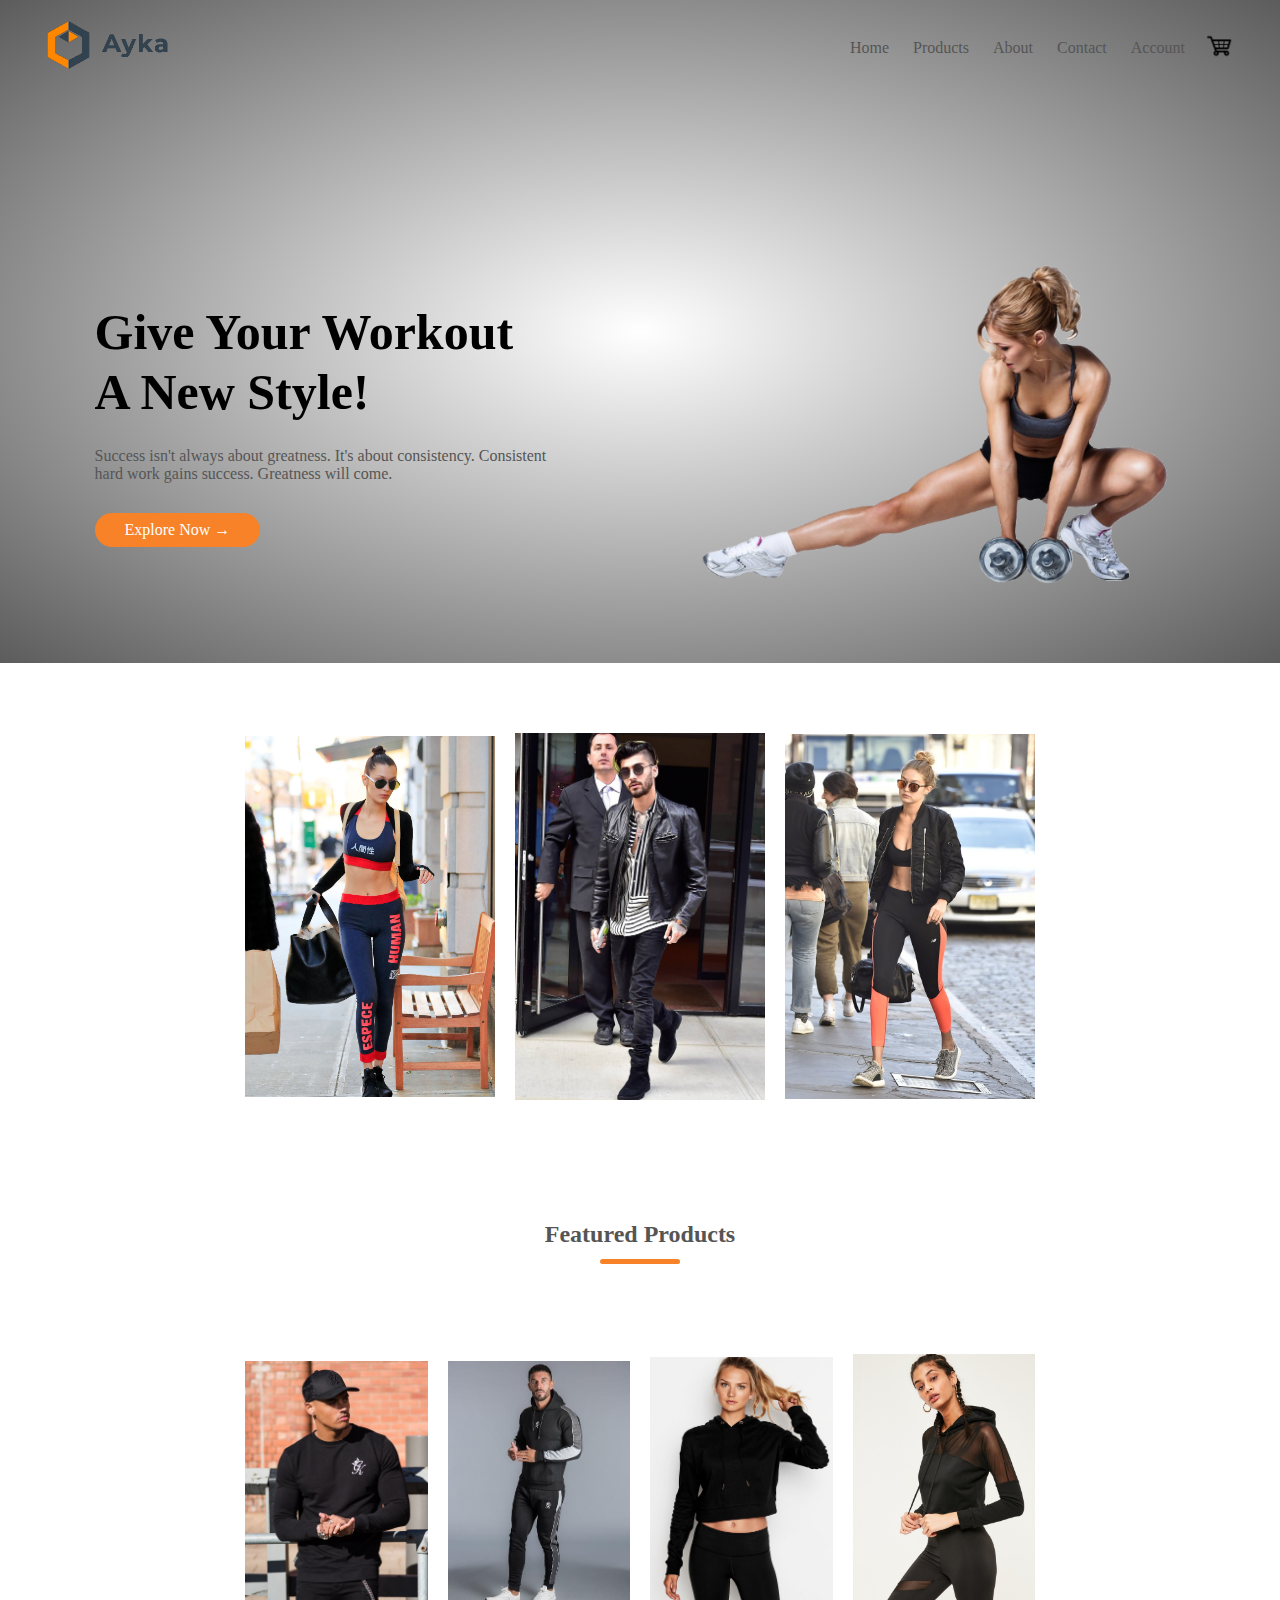
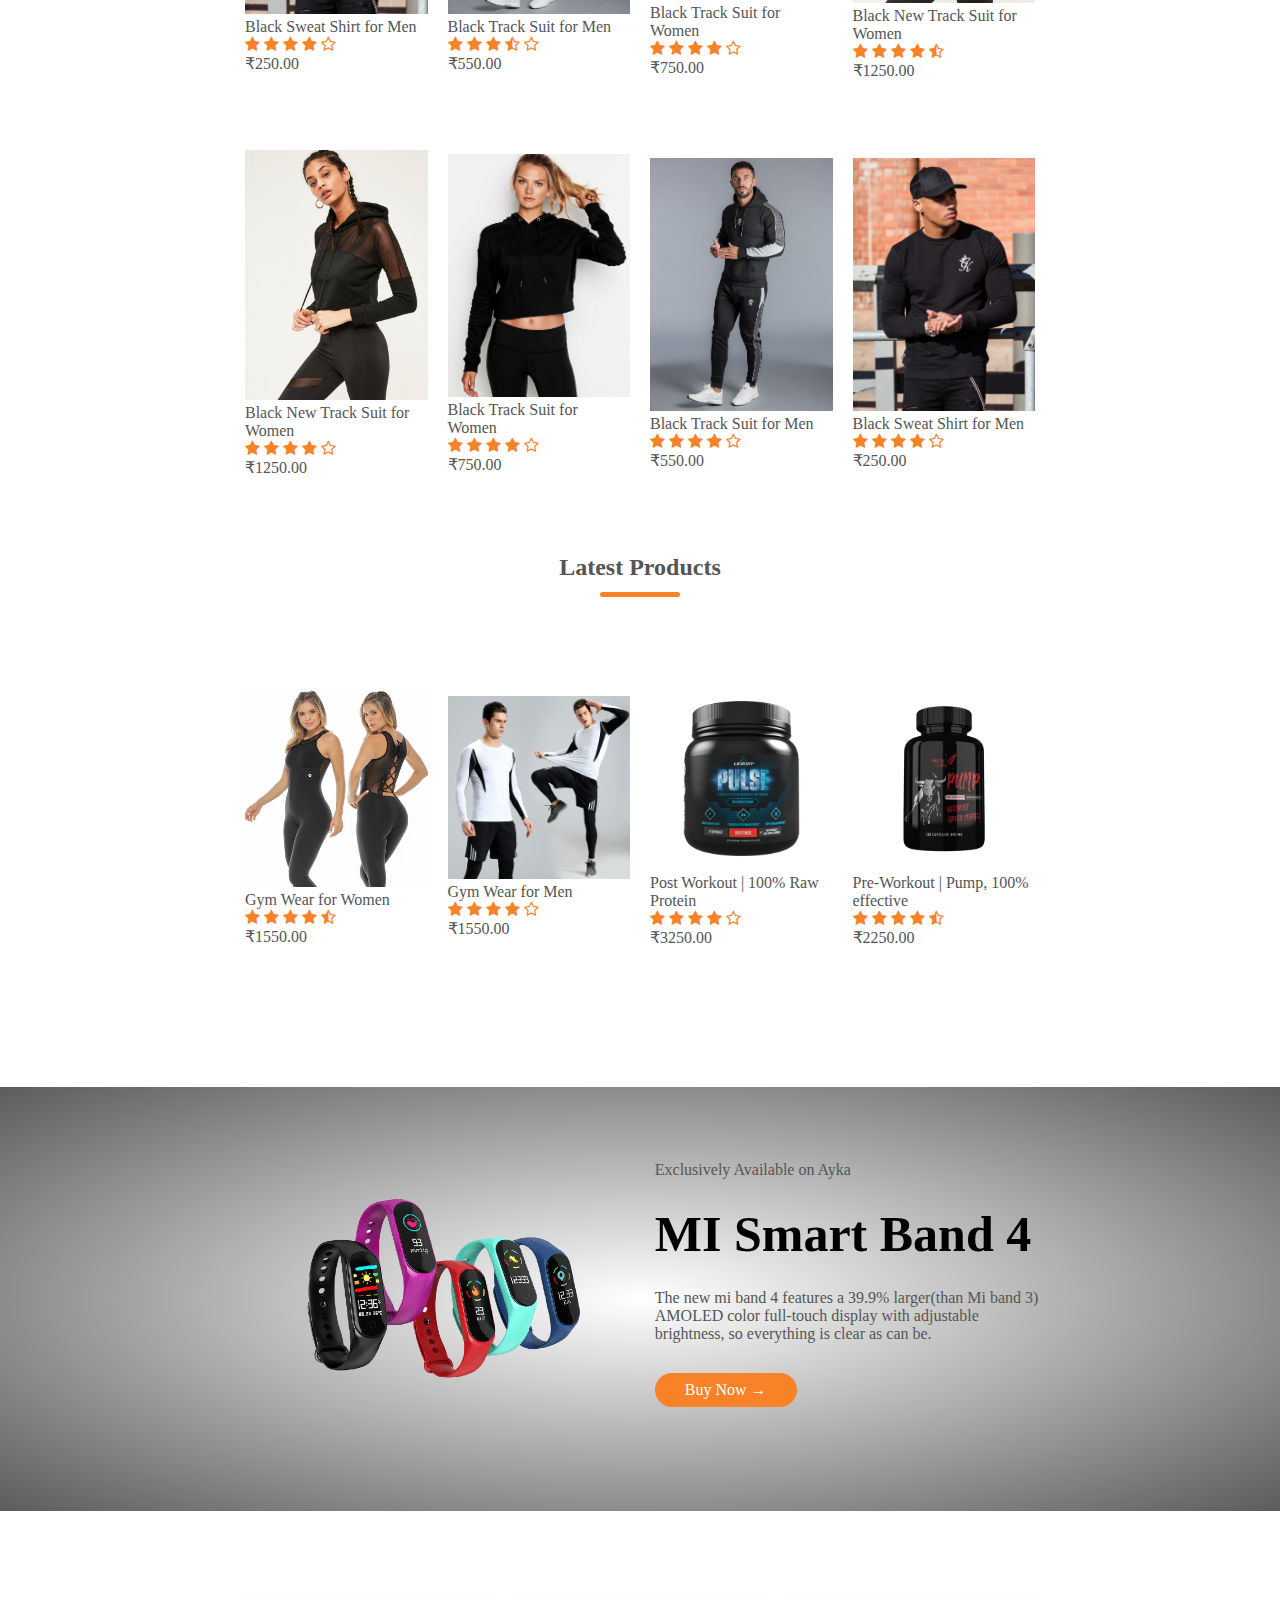
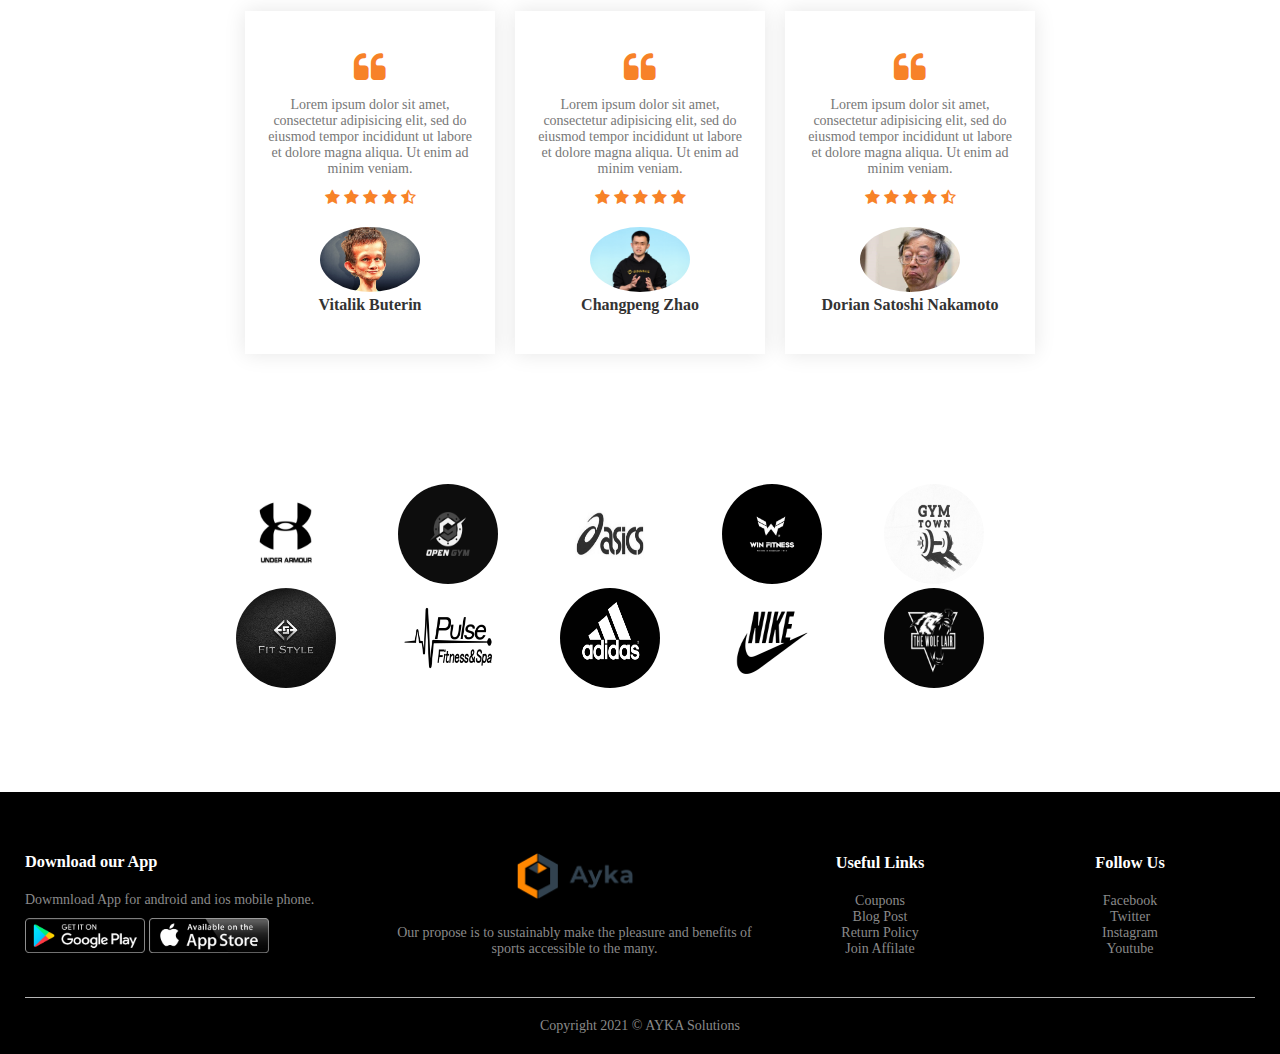
<file: index.html>
<!DOCTYPE html>
<html>
<head>
	<meta charset="utf-8">
	<meta name="viewport" content="width-device-width, initial-scale=1.0">
	<title>Fitness Freak Store</title>
	<link rel="stylesheet" type="text/css" href="style.css">
	<!-- <link rel="stylesheet" href="https://cdn.jsdelivr.net/npm/@fortawesome/fontawesome-free@5.15.3/css/fontawesome.min.css"> -->
	<link rel="stylesheet" href="https://stackpath.bootstrapcdn.com/font-awesome/4.7.0/css/font-awesome.min.css">

</head>
<body>
	<div class="header">
	<div class="container">
		<div class="navbar">
			<div class="logo">
				<a href="index.html"><img src="images/logo.png" width="125px"></a>
			</div>
			<nav>
				<ul id="menuitems">
					<li><a href="index.html">Home</a></li>
					<li><a href="product.html">Products</a></li>
					<li><a href="">About</a></li>
					<li><a href="">Contact</a></li>
					<li><a href="account.html">Account</a></li>
				</ul>
			</nav>
			<a href="cart.html"><img src="images/cart.png" width="30px" height="30px"></a>
			<img src="images/menu.png" class="menu-icon" onclick="menutoggle()">
		</div>
		<div class="row">
			<div class="col-2">
				<h1>Give Your Workout<br> A New Style!</h1>
				<p>Success isn't always about greatness. It's about consistency. Consistent <br> hard work gains success. Greatness will come.</p>
				<a href="" class="btn">Explore Now &#8594;</a>
			</div>
			<div class="col-2">
				<img src="images/image9.png">
			</div>
		</div>
	</div>
	</div>
	
<!-- featured catagories -->
	<div class="catagories">
		<div class="small-container">
			<div class="row">
				<div class="col-3"><img src="images/image12.jpg"></div>
				<div class="col-3"><img src="images/image14.jpg"></div>
				<div class="col-3"><img src="images/image13.jpg"></div>
			</div>
		</div>
	</div>
<!-- featured products -->
	<div class="small-container">
		<h2 class="title">Featured Products</h2>
		<div class="row">
			<div class="col-4">
			<img src="images/product1.jpg">
			<h4>Black Sweat Shirt for Men</h4>
			<div class="rating">
				<i class="fa fa-star"></i>
				<i class="fa fa-star"></i>
				<i class="fa fa-star"></i>
				<i class="fa fa-star"></i>
				<i class="fa fa-star-o"></i>
			</div>
			<p>&#8377;250.00</p>
			</div>
			<div class="col-4">
				<img src="images/product2.jpg">
				<h4>Black Track Suit for Men</h4>
				<div class="rating">
					<i class="fa fa-star"></i>
					<i class="fa fa-star"></i>
					<i class="fa fa-star"></i>
					<i class="fa fa-star-half-o"></i>
					<i class="fa fa-star-o"></i>
				</div>
				<p>&#8377;550.00</p>
			</div>
			<div class="col-4">
				<img src="images/product3.jpg">
				<h4>Black Track Suit for Women</h4>
				<div class="rating">
					<i class="fa fa-star"></i>
					<i class="fa fa-star"></i>
					<i class="fa fa-star"></i>
					<i class="fa fa-star"></i>
					<i class="fa fa-star-o"></i>
				</div>
				<p>&#8377;750.00</p>
			</div>
			<div class="col-4">
				<img src="images/product4.jpg">
				<h4>Black New Track Suit for Women</h4>
				<div class="rating">
					<i class="fa fa-star"></i>
					<i class="fa fa-star"></i>
					<i class="fa fa-star"></i>
					<i class="fa fa-star"></i>
					<i class="fa fa-star-half-o"></i>
				</div>
				<p>&#8377;1250.00</p>
			</div>
			<div class="col-4">
				<img src="images/product4.jpg">
				<h4>Black New Track Suit for Women</h4>
				<div class="rating">
					<i class="fa fa-star"></i>
					<i class="fa fa-star"></i>
					<i class="fa fa-star"></i>
					<i class="fa fa-star"></i>
					<i class="fa fa-star-o"></i>
				</div>
				<p>&#8377;1250.00</p>
			</div>
			<div class="col-4">
				<img src="images/product3.jpg">
				<h4>Black Track Suit for Women</h4>
				<div class="rating">
					<i class="fa fa-star"></i>
					<i class="fa fa-star"></i>
					<i class="fa fa-star"></i>
					<i class="fa fa-star"></i>
					<i class="fa fa-star-o"></i>
				</div>
				<p>&#8377;750.00</p>
			</div>
			<div class="col-4">
				<img src="images/product2.jpg">
				<h4>Black Track Suit for Men</h4>
				<div class="rating">
					<i class="fa fa-star"></i>
					<i class="fa fa-star"></i>
					<i class="fa fa-star"></i>
					<i class="fa fa-star"></i>
					<i class="fa fa-star-o"></i>
				</div>
				<p>&#8377;550.00</p>
			</div>
			<div class="col-4">
				<img src="images/product1.jpg">
				<h4>Black Sweat Shirt for Men</h4>
				<div class="rating">
					<i class="fa fa-star"></i>
					<i class="fa fa-star"></i>
					<i class="fa fa-star"></i>
					<i class="fa fa-star"></i>
					<i class="fa fa-star-o"></i>
				</div>
				<p>&#8377;250.00</p>
			</div>
		</div>

<!----------- Latest Products ---------->
		<h2 class="title">Latest Products</h2>
		<div class="row">
			<div class="col-4">
			<img src="images/product5.jpg">
			<h4>Gym Wear for Women</h4>
			<div class="rating">
				<i class="fa fa-star"></i>
				<i class="fa fa-star"></i>
				<i class="fa fa-star"></i>
				<i class="fa fa-star"></i>
				<i class="fa fa-star-half-o"></i>
			</div>
			<p>&#8377;1550.00</p>
			</div>
			<div class="col-4">
			<img src="images/product7.jpg">
			<h4>Gym Wear for Men</h4>
			<div class="rating">
				<i class="fa fa-star"></i>
				<i class="fa fa-star"></i>
				<i class="fa fa-star"></i>
				<i class="fa fa-star"></i>
				<i class="fa fa-star-o"></i>
			</div>
			<p>&#8377;1550.00</p>
			</div>
			<div class="col-4">
			<img src="images/product8.png">
			<h4>Post Workout | 100% Raw Protein</h4>
			<div class="rating">
				<i class="fa fa-star"></i>
				<i class="fa fa-star"></i>
				<i class="fa fa-star"></i>
				<i class="fa fa-star"></i>
				<i class="fa fa-star-o"></i>
			</div>
			<p>&#8377;3250.00</p>
			</div>
			<div class="col-4">
			<img src="images/product9.png">
			<h4>Pre-Workout | Pump, 100% effective</h4>
			<div class="rating">
				<i class="fa fa-star"></i>
				<i class="fa fa-star"></i>
				<i class="fa fa-star"></i>
				<i class="fa fa-star"></i>
				<i class="fa fa-star-half-o"></i>
			</div>
			<p>&#8377;2250.00</p>
			</div>
		</div>
	</div>
<!--------- offer ------->
	<div class="offer">
		<div class="small-container">
			<div class="row">
				<div class="col-2">
					<img src="images/Excproduct2.png" class="offer-img">
				</div>
				<div class="col-2">
					<p>Exclusively Available on Ayka</p>
					<h1>MI Smart Band 4</h1>
					<h4>The new mi band 4 features a 39.9% larger(than Mi band 3) <br> AMOLED color full-touch display with adjustable <br> brightness, so everything is clear as can be.</h4>
					<a href="" class="btn">Buy Now &#8594;</a>
				</div>
			</div>
		</div>
	</div>
<!------- Testimonials ------>
	<div class="testimonial">
		<div class="small-container">
			<div class="row">
				<div class="col-3">
					<i class="fa fa-quote-left"></i>
					<p>Lorem ipsum dolor sit amet, consectetur adipisicing elit, sed do eiusmod tempor incididunt ut labore et dolore magna aliqua. Ut enim ad minim veniam.</p>
					<div class="rating">
						<i class="fa fa-star"></i>
						<i class="fa fa-star"></i>
						<i class="fa fa-star"></i>
						<i class="fa fa-star"></i>
						<i class="fa fa-star-half-o"></i>
					</div>
					<img src="images/user1.png">
					<h3>Vitalik Buterin</h3>
				</div>
				<div class="col-3">
					<i class="fa fa-quote-left"></i>
					<p>Lorem ipsum dolor sit amet, consectetur adipisicing elit, sed do eiusmod tempor incididunt ut labore et dolore magna aliqua. Ut enim ad minim veniam.</p>
					<div class="rating">
						<i class="fa fa-star"></i>
						<i class="fa fa-star"></i>
						<i class="fa fa-star"></i>
						<i class="fa fa-star"></i>
						<i class="fa fa-star"></i>
					</div>
					<img src="images/user2.jpg">
					<h3>Changpeng Zhao</h3>
				</div>
				<div class="col-3">
					<i class="fa fa-quote-left"></i>
					<p>Lorem ipsum dolor sit amet, consectetur adipisicing elit, sed do eiusmod tempor incididunt ut labore et dolore magna aliqua. Ut enim ad minim veniam.</p>
					<div class="rating">
						<i class="fa fa-star"></i>
						<i class="fa fa-star"></i>
						<i class="fa fa-star"></i>
						<i class="fa fa-star"></i>
						<i class="fa fa-star-half-o"></i>
					</div>
					<img src="images/user4.jpeg">
					<h3>Dorian Satoshi Nakamoto</h3>
				</div>
			</div>	
		</div>
	</div>
<!-- ------brands---- -->
	<div class="brands">
		<div class="small-container">
			<div class="row">
				<div class="col-5"><img src="images/brand1.jpg"></div>
				<div class="col-5"><img src="images/brand2.jpg"></div>
				<div class="col-5"><img src="images/brand3.jpg"></div>
				<div class="col-5"><img src="images/brand4.jpg"></div>
				<div class="col-5"><img src="images/brand5.jpg"></div>
				<div class="col-5"><img src="images/brand6.png"></div>
				<div class="col-5"><img src="images/brand7.png"></div>
				<div class="col-5"><img src="images/brand8.png"></div>
				<div class="col-5"><img src="images/brand9.png"></div>
				<div class="col-5"><img src="images/brand10.jpg"></div>
			</div>
		</div>
	</div>
<!-- ------footer----- -->
	<div class="footer">
		<div class="container">
			<div class="row">
				<div class="footer-col-1">
					<h3>Download our App</h3>
					<p>Dowmnload App for android and ios mobile phone.</p>
					<div class="app-logo">
						<img src="images/app1.png">
						<img src="images/app2.png">
					</div>
				</div>
				<div class="footer-col-2">
					<img src="images/logo.png">
					<p>Our propose is to sustainably make the pleasure and benefits of sports accessible to the many.</p>
				</div>
				<div class="footer-col-3">
					<h3>Useful Links</h3>
					<ul>
						<li>Coupons</li>
						<li>Blog Post</li>
						<li>Return Policy</li>
						<li>Join Affilate</li>
					</ul>
				</div>
				<div class="footer-col-4">
					<h3>Follow Us</h3>
					<ul>
						<li>Facebook</li>
						<li>Twitter</li>
						<li>Instagram</li>
						<li>Youtube</li>
					</ul>
				</div>
			</div>
			<hr>
			<p class="copyright">Copyright 2021 &copy; AYKA Solutions</p>
		</div>
	</div>

<!-- js for toggle menu -->
	<script type="text/javascript">
		var menuitems = document.getElementById("menuitems");
		menuitems.style.maxHeight = "0px";
		function menutoggle(){
			if(menuitems.style.maxHeight == "0px";){menuitems.style.maxHeight = "200px";}
			else{menuitems.style.maxHeight = "0px";}
		}
	</script>
</body>
</html>
</file>
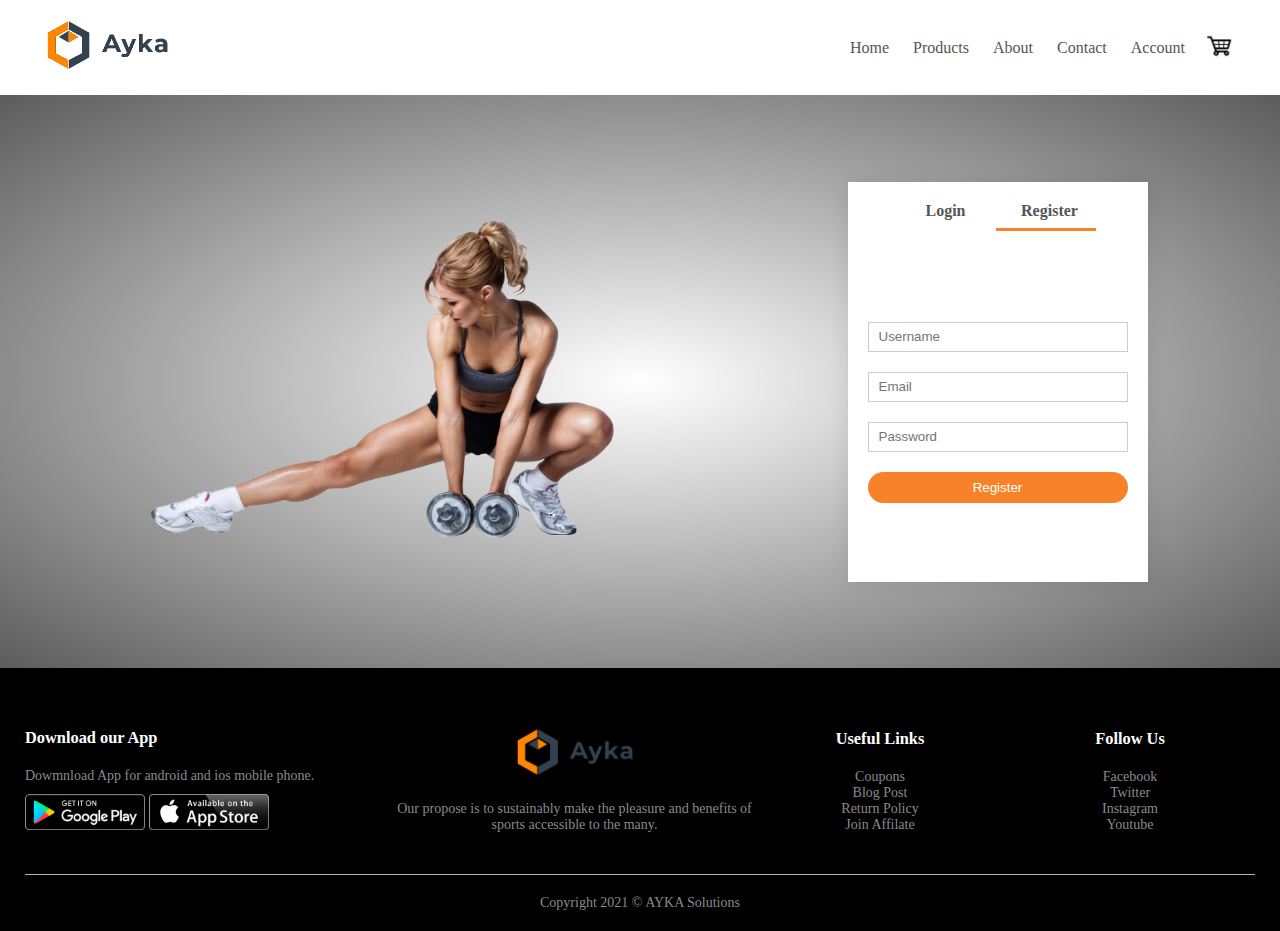
<file: account.html>
<!DOCTYPE html>
<html>
<head>
	<meta charset="utf-8">
	<meta name="viewport" content="width-device-width, initial-scale=1.0">
	<title>Accounts - Fitness Freak Store</title>
	<link rel="stylesheet" type="text/css" href="style.css">
	<!-- <link rel="stylesheet" href="https://cdn.jsdelivr.net/npm/@fortawesome/fontawesome-free@5.15.3/css/fontawesome.min.css"> -->
	<link rel="stylesheet" href="https://stackpath.bootstrapcdn.com/font-awesome/4.7.0/css/font-awesome.min.css">

</head>
<body>
<!-- ------- Navbar ------- -->

	<div class="container">
		<div class="navbar">
			<div class="logo">
				<a href="index.html"><img src="images/logo.png" width="125px"></a>
			</div>
			<nav>
				<ul id="menuitems">
					<li><a href="index.html">Home</a></li>
					<li><a href="product.html">Products</a></li>
					<li><a href="">About</a></li>
					<li><a href="">Contact</a></li>
					<li><a href="account.html">Account</a></li>
				</ul>
			</nav>
			<a href="cart.html"><img src="images/cart.png" width="30px" height="30px"></a>
			<img src="images/menu.png" class="menu-icon" onclick="menutoggle()">
		</div>
	</div>
<!-- --------Account page ---------	 -->
	<div class="account-page">
		<div class="container">
			<div class="row">
				<div class="col-2">
					<img src="images/image9.png" >
				</div>
				<div class="col-2">
					<div class="form-container">
						<div class="form-btn">
							<span onclick="login()">Login</span>
							<span onclick="register()">Register</span>
							<hr id="indicator">
						</div>
						<form id="loginform">
							<input type="text" placeholder="Username">
							<input type="password" placeholder="Password">
							<button type="submit" class="btn">Login</button>
							<a href="">Forget password</a>
						</form>
						<form id="regform">
							<input type="text" placeholder="Username">
							<input type="email" placeholder="Email">
							<input type="password" placeholder="Password">
							<button type="submit" class="btn">Register</button>
						</form>
					</div>
				</div>
			</div>
		</div>
		
	</div>

<!-- ------footer----- -->
	<div class="footer">
		<div class="container">
			<div class="row">
				<div class="footer-col-1">
					<h3>Download our App</h3>
					<p>Dowmnload App for android and ios mobile phone.</p>
					<div class="app-logo">
						<img src="images/app1.png">
						<img src="images/app2.png">
					</div>
				</div>
				<div class="footer-col-2">
					<img src="images/logo.png">
					<p>Our propose is to sustainably make the pleasure and benefits of sports accessible to the many.</p>
				</div>
				<div class="footer-col-3">
					<h3>Useful Links</h3>
					<ul>
						<li>Coupons</li>
						<li>Blog Post</li>
						<li>Return Policy</li>
						<li>Join Affilate</li>
					</ul>
				</div>
				<div class="footer-col-4">
					<h3>Follow Us</h3>
					<ul>
						<li>Facebook</li>
						<li>Twitter</li>
						<li>Instagram</li>
						<li>Youtube</li>
					</ul>
				</div>
			</div>
			<hr>
			<p class="copyright">Copyright 2021 &copy; AYKA Solutions</p>
		</div>
	</div>

<!-- js for toggle menu -->
	<script type="text/javascript">
		var menuitems = document.getElementById("menuitems");
		menuitems.style.maxHeight = "0px";
		function menutoggle(){
			if(menuitems.style.maxHeight == "0px";)
				{menuitems.style.maxHeight = "200px";}
			else{menuitems.style.maxHeight == "0px";}
		}
	</script>

<!-- --- js for toggle form--- -->
	<script type="text/javascript">
		var loginform = document.getElementById("loginform")
		var regform = document.getElementById("regform")
		var indicator = document.getElementById("indicator")
			function register(){
				regform.style.transform = "translateX(0px)";
				loginform.style.transform = "translateX(0px)";
				indicator.style.transform = "translateX(100px)";
			}
			function login(){
				regform.style.transform = "translateX(300px)";
				loginform.style.transform = "translateX(300px)";
				indicator.style.transform = "translateX(0px)";
			}
	</script>

</body>
</html>
</file>
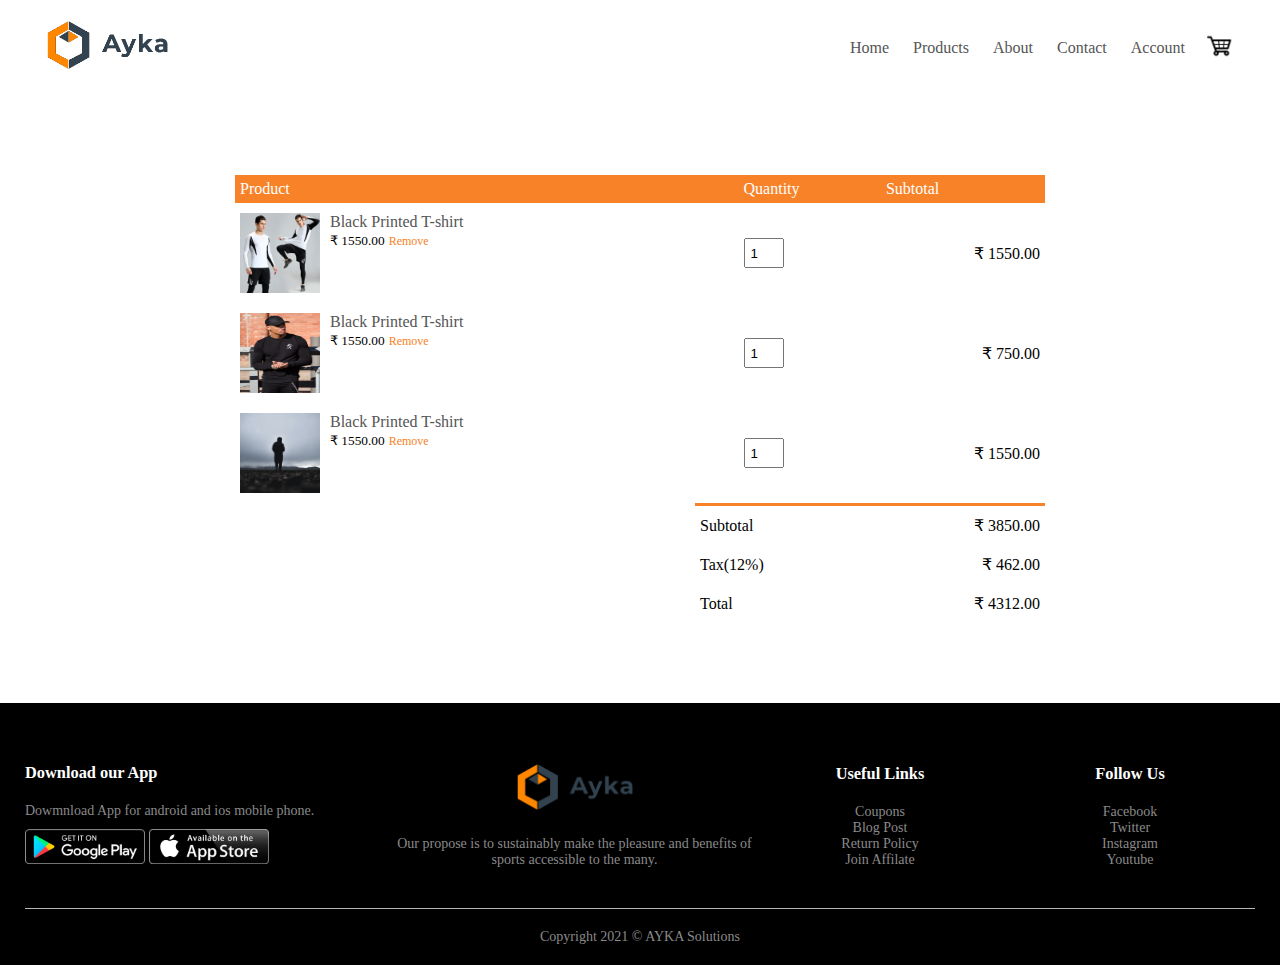
<file: cart.html>
<!DOCTYPE html>
<html>
<head>
	<meta charset="utf-8">
	<meta name="viewport" content="width-device-width, initial-scale=1.0">
	<title>Product - Fitness Freak Store</title>
	<link rel="stylesheet" type="text/css" href="style.css">
	<!-- <link rel="stylesheet" href="https://cdn.jsdelivr.net/npm/@fortawesome/fontawesome-free@5.15.3/css/fontawesome.min.css"> -->
	<link rel="stylesheet" href="https://stackpath.bootstrapcdn.com/font-awesome/4.7.0/css/font-awesome.min.css">

</head>
<body>
<!-- ------- Navbar ------- -->
	<div class="container">
		<div class="navbar">
			<div class="logo">
				<a href="index.html"><img src="images/logo.png" width="125px"></a>
			</div>
			<nav>
				<ul id="menuitems">
					<li><a href="index.html">Home</a></li>
					<li><a href="product.html">Products</a></li>
					<li><a href="">About</a></li>
					<li><a href="">Contact</a></li>
					<li><a href="account.html">Account</a></li>
				</ul>
			</nav>
			<a href="cart.html"><img src="images/cart.png" width="30px" height="30px"></a>
			<img src="images/menu.png" class="menu-icon" onclick="menutoggle()">
		</div>
	</div>
	
<!-- -------cart items details------ -->
	<div class="small-container cart-page">
		<table>
			<tr>
				<th>Product</th>
				<th>Quantity</th>
				<th>Subtotal</th>
			</tr>
			<tr>
				<td>
					<div class="cart-info">
						<img src="images/product7.jpg">
						<div>
							<p>Black Printed T-shirt</p>
							<small>&#8377; 1550.00</small>
							<a href="">Remove</a>
						</div>
					</div>
				</td>
				<td><input type="number" value="1"></td>
				<td>&#8377; 1550.00</td>
			</tr>
			<tr>
				<td>
					<div class="cart-info">
						<img src="images/product1.jpg">
						<div>
							<p>Black Printed T-shirt</p>
							<small>&#8377; 1550.00</small>
							<a href="">Remove</a>
						</div>
					</div>
				</td>
				<td><input type="number" value="1"></td>
				<td>&#8377; 750.00</td>
			</tr>
			<tr>
				<td>
					<div class="cart-info">
						<img src="images/product11.jpg">
						<div>
							<p>Black Printed T-shirt</p>
							<small>&#8377; 1550.00</small>
							<a href="">Remove</a>
						</div>
					</div>
				</td>
				<td><input type="number" value="1"></td>
				<td>&#8377; 1550.00</td>
			</tr>
		</table>

		<div class="total-price">
			<table>
				<tr>
					<td>Subtotal</td>
					<td>&#8377; 3850.00</td>
				</tr>
				<tr>
					<td>Tax(12%)</td>
					<td>&#8377; 462.00</td>
				</tr>
				<tr>
					<td>Total</td>
					<td>&#8377; 4312.00</td>
				</tr>
			</table>
		</div>
	</div>


<!-- ------footer----- -->
	<div class="footer">
		<div class="container">
			<div class="row">
				<div class="footer-col-1">
					<h3>Download our App</h3>
					<p>Dowmnload App for android and ios mobile phone.</p>
					<div class="app-logo">
						<img src="images/app1.png">
						<img src="images/app2.png">
					</div>
				</div>
				<div class="footer-col-2">
					<img src="images/logo.png">
					<p>Our propose is to sustainably make the pleasure and benefits of sports accessible to the many.</p>
				</div>
				<div class="footer-col-3">
					<h3>Useful Links</h3>
					<ul>
						<li>Coupons</li>
						<li>Blog Post</li>
						<li>Return Policy</li>
						<li>Join Affilate</li>
					</ul>
				</div>
				<div class="footer-col-4">
					<h3>Follow Us</h3>
					<ul>
						<li>Facebook</li>
						<li>Twitter</li>
						<li>Instagram</li>
						<li>Youtube</li>
					</ul>
				</div>
			</div>
			<hr>
			<p class="copyright">Copyright 2021 &copy; AYKA Solutions</p>
		</div>
	</div>

<!-- js for toggle menu -->
	<script type="text/javascript">
		var menuitems = document.getElementById("menuitems");
		menuitems.style.maxHeight = "0px";
		function menutoggle(){
			if(menuitems.style.maxHeight == "0px";)
				{menuitems.style.maxHeight = "200px";}
			else{menuitems.style.maxHeight == "0px";}
		}
	</script>

</body>
</html>
</file>
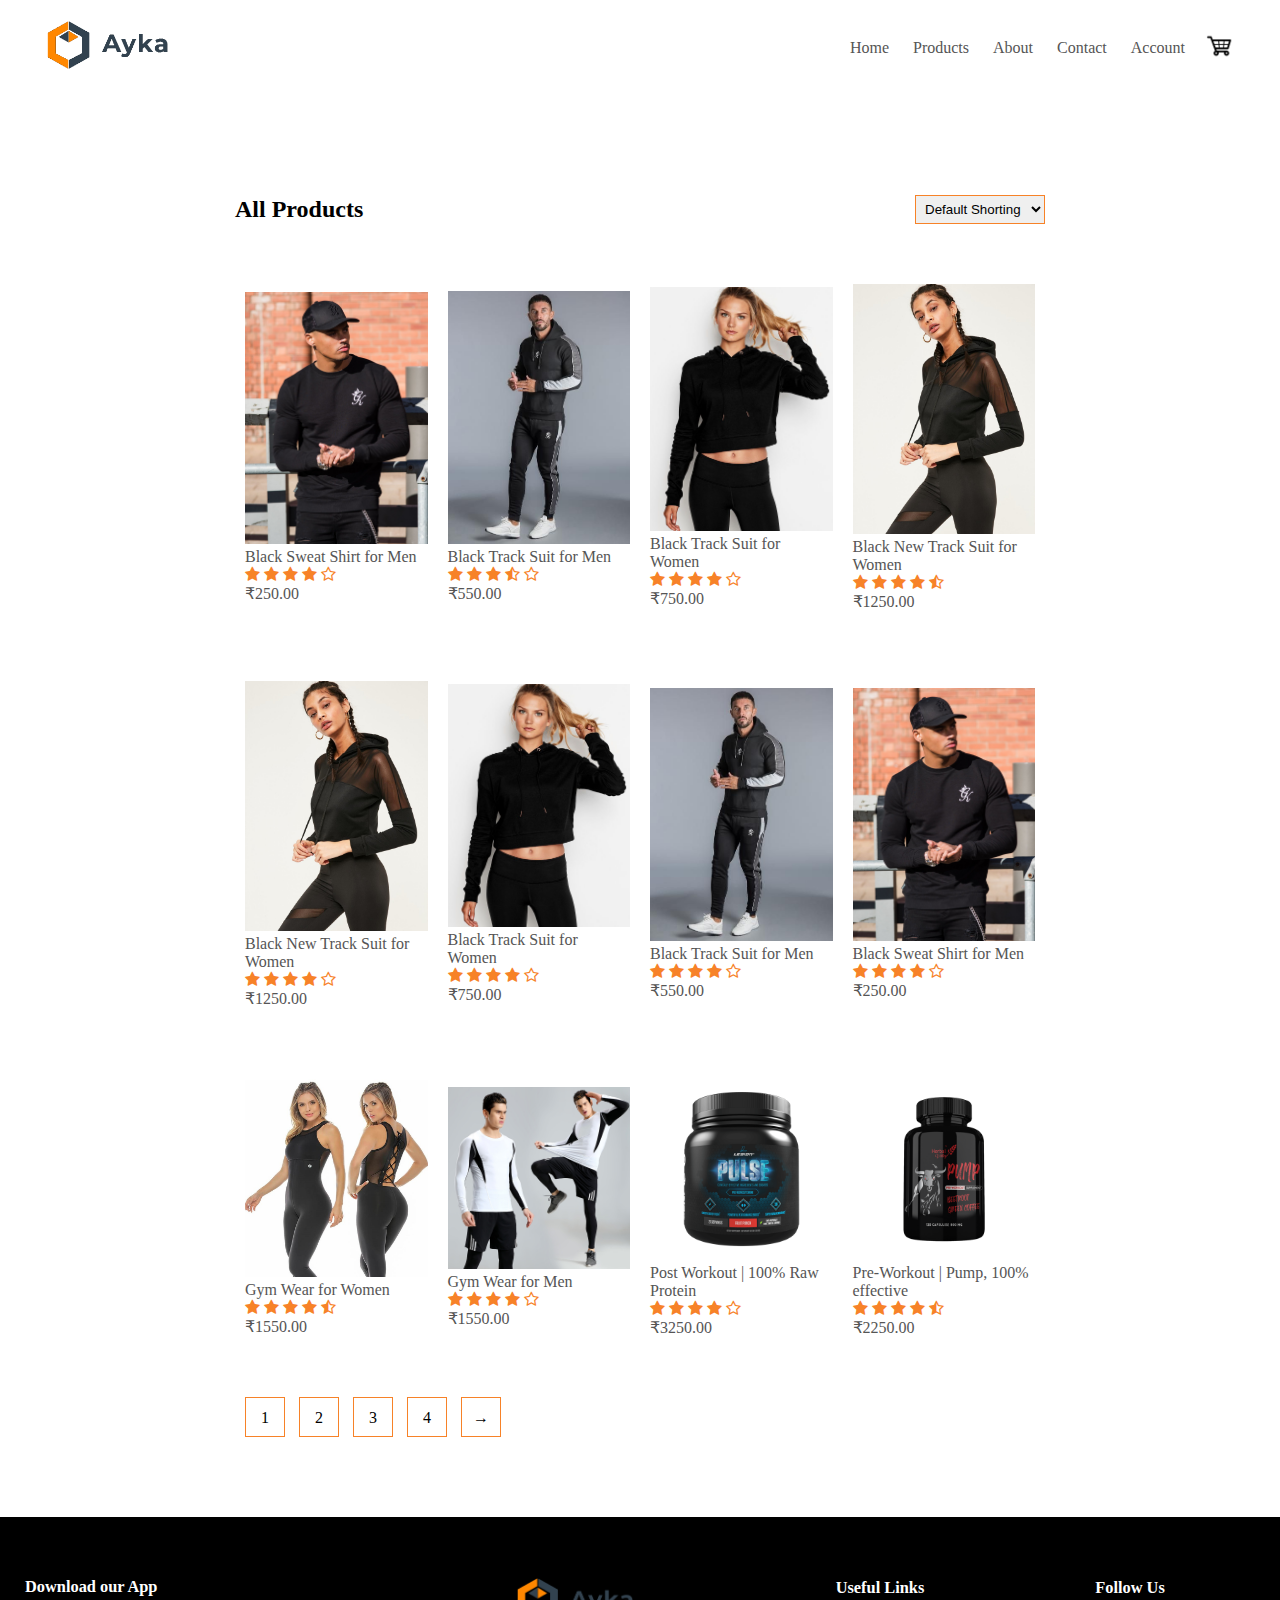
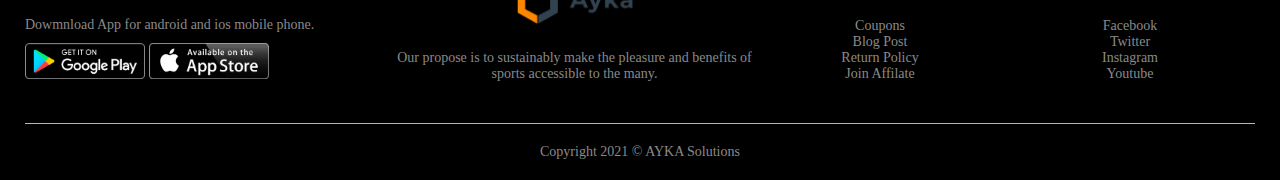
<file: product.html>
<!DOCTYPE html>
<html>
<head>
	<meta charset="utf-8">
	<meta name="viewport" content="width-device-width, initial-scale=1.0">
	<title>All Products - Fitness Freak Store</title>
	<link rel="stylesheet" type="text/css" href="style.css">
	<!-- <link rel="stylesheet" href="https://cdn.jsdelivr.net/npm/@fortawesome/fontawesome-free@5.15.3/css/fontawesome.min.css"> -->
	<link rel="stylesheet" href="https://stackpath.bootstrapcdn.com/font-awesome/4.7.0/css/font-awesome.min.css">

</head>
<body>

	<div class="container">
		<div class="navbar">
			<div class="logo">
				<a href="index.html"><img src="images/logo.png" width="125px"></a>
			</div>
			<nav>
				<ul id="menuitems">
					<li><a href="index.html">Home</a></li>
					<li><a href="product.html">Products</a></li>
					<li><a href="">About</a></li>
					<li><a href="">Contact</a></li>
					<li><a href="account.html">Account</a></li>
				</ul>
			</nav>
			<a href="cart.html"><img src="images/cart.png" width="30px" height="30px"></a>
			<img src="images/menu.png" class="menu-icon" onclick="menutoggle()">
		</div>
	</div>
	

<!-- featured products -->
	<div class="small-container">
		<div class="row row-2">
			<h2>All Products</h2>
			<select>
				<option>Default Shorting</option>
				<option>Short by price</option>
				<option>Short by popular</option>
				<option>Short by rating</option>
				<option>Short by sale</option>
			</select>
		</div>
		<div class="row">
			<div class="col-4">
			<a href="productdetails.html"><img src="images/product1.jpg"></a>
			<a href="productdetails.html">Black Sweat Shirt for Men</a>
			<div class="rating">
				<i class="fa fa-star"></i>
				<i class="fa fa-star"></i>
				<i class="fa fa-star"></i>
				<i class="fa fa-star"></i>
				<i class="fa fa-star-o"></i>
			</div>
			<p>&#8377;250.00</p>
			</div>
			<div class="col-4">
				<img src="images/product2.jpg">
				<h4>Black Track Suit for Men</h4>
				<div class="rating">
					<i class="fa fa-star"></i>
					<i class="fa fa-star"></i>
					<i class="fa fa-star"></i>
					<i class="fa fa-star-half-o"></i>
					<i class="fa fa-star-o"></i>
				</div>
				<p>&#8377;550.00</p>
			</div>
			<div class="col-4">
				<img src="images/product3.jpg">
				<h4>Black Track Suit for Women</h4>
				<div class="rating">
					<i class="fa fa-star"></i>
					<i class="fa fa-star"></i>
					<i class="fa fa-star"></i>
					<i class="fa fa-star"></i>
					<i class="fa fa-star-o"></i>
				</div>
				<p>&#8377;750.00</p>
			</div>
			<div class="col-4">
				<img src="images/product4.jpg">
				<h4>Black New Track Suit for Women</h4>
				<div class="rating">
					<i class="fa fa-star"></i>
					<i class="fa fa-star"></i>
					<i class="fa fa-star"></i>
					<i class="fa fa-star"></i>
					<i class="fa fa-star-half-o"></i>
				</div>
				<p>&#8377;1250.00</p>
			</div>
			<div class="col-4">
				<img src="images/product4.jpg">
				<h4>Black New Track Suit for Women</h4>
				<div class="rating">
					<i class="fa fa-star"></i>
					<i class="fa fa-star"></i>
					<i class="fa fa-star"></i>
					<i class="fa fa-star"></i>
					<i class="fa fa-star-o"></i>
				</div>
				<p>&#8377;1250.00</p>
			</div>
			<div class="col-4">
				<img src="images/product3.jpg">
				<h4>Black Track Suit for Women</h4>
				<div class="rating">
					<i class="fa fa-star"></i>
					<i class="fa fa-star"></i>
					<i class="fa fa-star"></i>
					<i class="fa fa-star"></i>
					<i class="fa fa-star-o"></i>
				</div>
				<p>&#8377;750.00</p>
			</div>
			<div class="col-4">
				<img src="images/product2.jpg">
				<h4>Black Track Suit for Men</h4>
				<div class="rating">
					<i class="fa fa-star"></i>
					<i class="fa fa-star"></i>
					<i class="fa fa-star"></i>
					<i class="fa fa-star"></i>
					<i class="fa fa-star-o"></i>
				</div>
				<p>&#8377;550.00</p>
			</div>
			<div class="col-4">
				<img src="images/product1.jpg">
				<h4>Black Sweat Shirt for Men</h4>
				<div class="rating">
					<i class="fa fa-star"></i>
					<i class="fa fa-star"></i>
					<i class="fa fa-star"></i>
					<i class="fa fa-star"></i>
					<i class="fa fa-star-o"></i>
				</div>
				<p>&#8377;250.00</p>
			</div>
		</div>

		<div class="row">
			<div class="col-4">
			<img src="images/product5.jpg">
			<h4>Gym Wear for Women</h4>
			<div class="rating">
				<i class="fa fa-star"></i>
				<i class="fa fa-star"></i>
				<i class="fa fa-star"></i>
				<i class="fa fa-star"></i>
				<i class="fa fa-star-half-o"></i>
			</div>
			<p>&#8377;1550.00</p>
			</div>
			<div class="col-4">
			<img src="images/product7.jpg">
			<h4>Gym Wear for Men</h4>
			<div class="rating">
				<i class="fa fa-star"></i>
				<i class="fa fa-star"></i>
				<i class="fa fa-star"></i>
				<i class="fa fa-star"></i>
				<i class="fa fa-star-o"></i>
			</div>
			<p>&#8377;1550.00</p>
			</div>
			<div class="col-4">
			<img src="images/product8.png">
			<h4>Post Workout | 100% Raw Protein</h4>
			<div class="rating">
				<i class="fa fa-star"></i>
				<i class="fa fa-star"></i>
				<i class="fa fa-star"></i>
				<i class="fa fa-star"></i>
				<i class="fa fa-star-o"></i>
			</div>
			<p>&#8377;3250.00</p>
			</div>
			<div class="col-4">
			<img src="images/product9.png">
			<h4>Pre-Workout | Pump, 100% effective</h4>
			<div class="rating">
				<i class="fa fa-star"></i>
				<i class="fa fa-star"></i>
				<i class="fa fa-star"></i>
				<i class="fa fa-star"></i>
				<i class="fa fa-star-half-o"></i>
			</div>
			<p>&#8377;2250.00</p>
			</div>
		</div>

		<div class="page-btn">
			<span>1</span>
			<span>2</span>
			<span>3</span>
			<span>4</span>
			<span>&#8594</span>			
		</div>
	</div>
<!-- ------footer----- -->
	<div class="footer">
		<div class="container">
			<div class="row">
				<div class="footer-col-1">
					<h3>Download our App</h3>
					<p>Dowmnload App for android and ios mobile phone.</p>
					<div class="app-logo">
						<img src="images/app1.png">
						<img src="images/app2.png">
					</div>
				</div>
				<div class="footer-col-2">
					<img src="images/logo.png">
					<p>Our propose is to sustainably make the pleasure and benefits of sports accessible to the many.</p>
				</div>
				<div class="footer-col-3">
					<h3>Useful Links</h3>
					<ul>
						<li>Coupons</li>
						<li>Blog Post</li>
						<li>Return Policy</li>
						<li>Join Affilate</li>
					</ul>
				</div>
				<div class="footer-col-4">
					<h3>Follow Us</h3>
					<ul>
						<li>Facebook</li>
						<li>Twitter</li>
						<li>Instagram</li>
						<li>Youtube</li>
					</ul>
				</div>
			</div>
			<hr>
			<p class="copyright">Copyright 2021 &copy; AYKA Solutions</p>
		</div>
	</div>

<!-- js for toggle menu -->
	<script type="text/javascript">
		var menuitems = document.getElementById("menuitems");
		menuitems.style.maxHeight = "0px";
		function menutoggle(){
			if(menuitems.style.maxHeight == "0px";)
				{menuitems.style.maxHeight = "200px";}
			else{menuitems.style.maxHeight == "0px";}
		}
	</script>
</body>
</html>
</file>
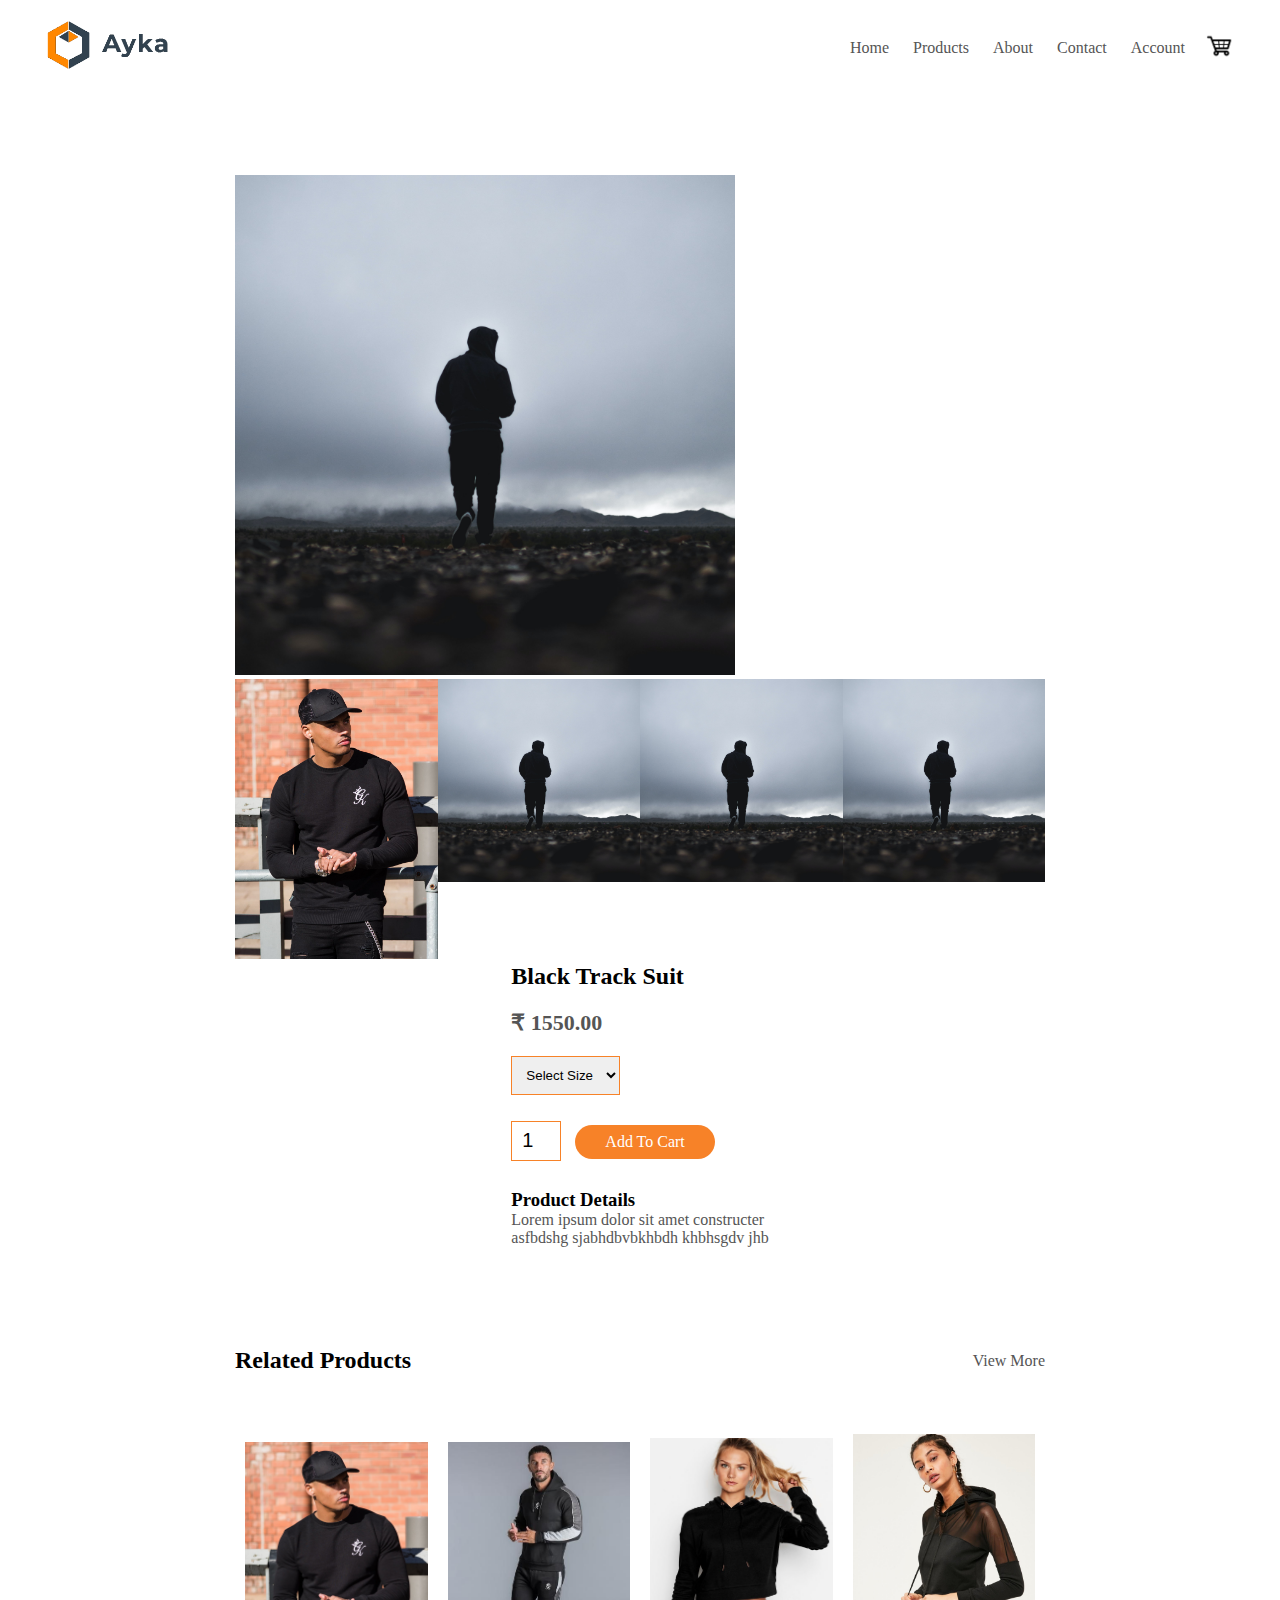
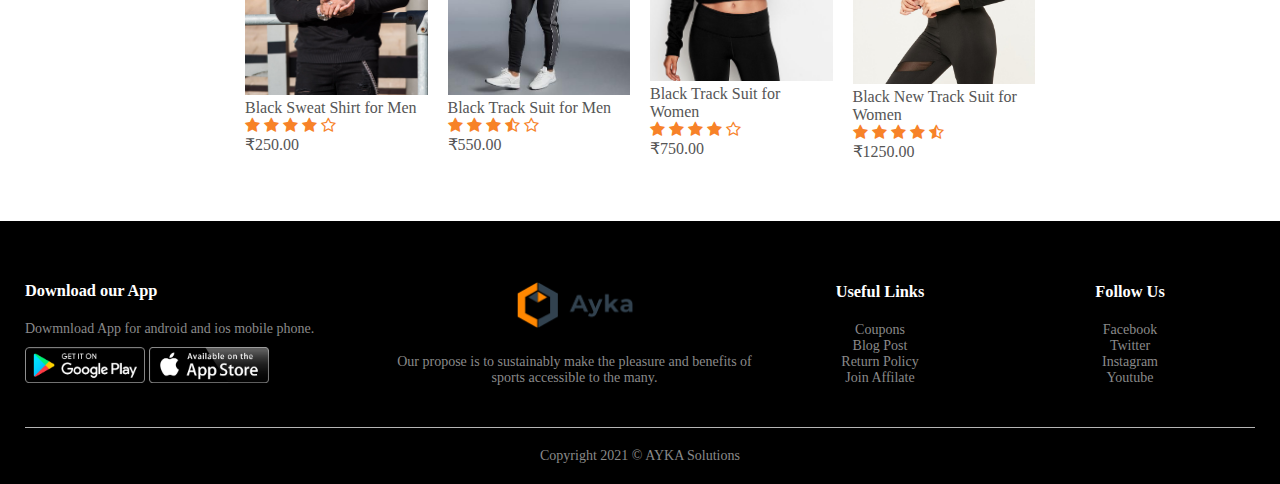
<file: productdetails.html>
<!DOCTYPE html>
<html>
<head>
	<meta charset="utf-8">
	<meta name="viewport" content="width-device-width, initial-scale=1.0">
	<title>Product - Fitness Freak Store</title>
	<link rel="stylesheet" type="text/css" href="style.css">
	<!-- <link rel="stylesheet" href="https://cdn.jsdelivr.net/npm/@fortawesome/fontawesome-free@5.15.3/css/fontawesome.min.css"> -->
	<link rel="stylesheet" href="https://stackpath.bootstrapcdn.com/font-awesome/4.7.0/css/font-awesome.min.css">

</head>
<body>

	<div class="container">
		<div class="navbar">
			<div class="logo">
				<a href="index.html"><img src="images/logo.png" width="125px"></a>
			</div>
			<nav>
				<ul id="menuitems">
					<li><a href="index.html">Home</a></li>
					<li><a href="product.html">Products</a></li>
					<li><a href="">About</a></li>
					<li><a href="">Contact</a></li>
					<li><a href="account.html">Account</a></li>
				</ul>
			</nav>
			<a href="cart.html"><img src="images/cart.png" width="30px" height="30px"></a>
			<img src="images/menu.png" class="menu-icon" onclick="menutoggle()">
		</div>
	</div>
	

<!-- Single Product Details -->
	<div class="small-container single-product">
		<div class="row">
			<div class="col-2">
				<img src="images/product11.jpg" width="100%" id="productimg">
				<div class="small-img-row">
					<div class="small-img-col">
						<img src="images/product1.jpg" width="100%" class="small-img">
					</div>
					<div class="small-img-col">
						<img src="images/product11.jpg" width="100%" class="small-img">
					</div>
					<div class="small-img-col">
						<img src="images/product11.jpg" width="100%" class="small-img">
					</div>
					<div class="small-img-col">
						<img src="images/product11.jpg" width="100%" class="small-img">
					</div>
				</div>
			</div>
			<div class="col-2">
				<h2>Black Track Suit</h2>
				<h4>&#8377; 1550.00</h4>
				<select>
					<option>Select Size</option>
					<option>XXL</option>
					<option>XL</option>
					<option>Large</option>
					<option>Medium</option>
					<option>Small</option>
				</select>
				<input type="number" value="1">
				<a href="" class="btn">Add To Cart</a>
				<h3>Product Details</h3>
				<p>Lorem ipsum dolor sit amet constructer <br>asfbdshg sjabhdbvbkhbdh khbhsgdv jhb</p>
			</div>
		</div>
	</div>

<!-- -------title----- -->
	<div class="small-container">
		<div class="row row-2">
			<h2>Related Products</h2>
			<p>View More</p>
		</div>
	</div>
<!-- ----- More products ----- -->
	<div class="small-container">
		<div class="row">
			<div class="col-4">
			<img src="images/product1.jpg">
			<h4>Black Sweat Shirt for Men</h4>
			<div class="rating">
				<i class="fa fa-star"></i>
				<i class="fa fa-star"></i>
				<i class="fa fa-star"></i>
				<i class="fa fa-star"></i>
				<i class="fa fa-star-o"></i>
			</div>
			<p>&#8377;250.00</p>
			</div>
			<div class="col-4">
				<img src="images/product2.jpg">
				<h4>Black Track Suit for Men</h4>
				<div class="rating">
					<i class="fa fa-star"></i>
					<i class="fa fa-star"></i>
					<i class="fa fa-star"></i>
					<i class="fa fa-star-half-o"></i>
					<i class="fa fa-star-o"></i>
				</div>
				<p>&#8377;550.00</p>
			</div>
			<div class="col-4">
				<img src="images/product3.jpg">
				<h4>Black Track Suit for Women</h4>
				<div class="rating">
					<i class="fa fa-star"></i>
					<i class="fa fa-star"></i>
					<i class="fa fa-star"></i>
					<i class="fa fa-star"></i>
					<i class="fa fa-star-o"></i>
				</div>
				<p>&#8377;750.00</p>
			</div>
			<div class="col-4">
				<img src="images/product4.jpg">
				<h4>Black New Track Suit for Women</h4>
				<div class="rating">
					<i class="fa fa-star"></i>
					<i class="fa fa-star"></i>
					<i class="fa fa-star"></i>
					<i class="fa fa-star"></i>
					<i class="fa fa-star-half-o"></i>
				</div>
				<p>&#8377;1250.00</p>
			</div>
		</div>
	</div>


<!-- ------footer----- -->
	<div class="footer">
		<div class="container">
			<div class="row">
				<div class="footer-col-1">
					<h3>Download our App</h3>
					<p>Dowmnload App for android and ios mobile phone.</p>
					<div class="app-logo">
						<img src="images/app1.png">
						<img src="images/app2.png">
					</div>
				</div>
				<div class="footer-col-2">
					<img src="images/logo.png">
					<p>Our propose is to sustainably make the pleasure and benefits of sports accessible to the many.</p>
				</div>
				<div class="footer-col-3">
					<h3>Useful Links</h3>
					<ul>
						<li>Coupons</li>
						<li>Blog Post</li>
						<li>Return Policy</li>
						<li>Join Affilate</li>
					</ul>
				</div>
				<div class="footer-col-4">
					<h3>Follow Us</h3>
					<ul>
						<li>Facebook</li>
						<li>Twitter</li>
						<li>Instagram</li>
						<li>Youtube</li>
					</ul>
				</div>
			</div>
			<hr>
			<p class="copyright">Copyright 2021 &copy; AYKA Solutions</p>
		</div>
	</div>

<!-- js for toggle menu -->
	<script type="text/javascript">
		var menuitems = document.getElementById("menuitems");
		menuitems.style.maxHeight = "0px";
		function menutoggle(){
			if(menuitems.style.maxHeight == "0px";)
				{menuitems.style.maxHeight = "200px";}
			else{menuitems.style.maxHeight == "0px";}
		}
	</script>
<!-- ------ js for product gallery------ -->
	<script type="text/javascript">
		var productimg = document.getElementById("productimg");
		var smallimg = document.getElementByClassName("small-img");
			smallimg[0].onclick = function()
			{
				productimg.src = smallimg[0].src;
			}
			smallimg[1].onclick = function()
			{
				productimg.src = smallimg[1].src;
			}
			smallimg[2].onclick = function()
			{
				productimg.src = smallimg[2].src;
			}
			smallimg[3].onclick = function()
			{
				productimg.src = smallimg[3].src;
			}
	</script>
</body>
</html>
</file>
<file: style.css>
*{
	margin: 0;
	padding: 0;
	box-sizing: border-box;
}
.navbar{
	display: flex;
	align-items: center;
	padding: 20px;
}
nav{
	flex: 1;
	text-align: right;	
}
nav ul{
	display: inline-block;
	list-style-type: none;
}
nav ul li{
	display: inline-block;
	margin-right: 20px;
}
a{
	text-decoration: none;
	color: #555;
}
p{
	color: #555;
}
.container{
	max-width: 1300px;
	margin: auto;
	padding-left: 25px;
	padding-right: 25px;
}
.row{
	display: flex;
	align-items: center;
	flex-wrap: wrap;
	justify-content: space-around;
}
.col-2{
	flex-basis: 50%
	min-width: 300px;
}
.col-2 img{
	max-width: 500px;
	padding: 50px 0;
}
.col-2 h1{
	font-size: 50px;
	line-height: 60px;
	margin: 25px 0;
}
.btn{
	display: inline-block;
	background: #f78228;
	color: #fff;
	padding: 8px 30px;
	margin: 30px 0;
	border-radius: 30px;
	transition: background 0.5s;
}
.btn:hover{
	background: #000;
}
.header{
	background: radial-gradient(#fff, #5c5c5c);
}
.header .row{
	margin-top: 95px;
}
.catagories{
	margin: 70px 0;
}
.col-3{
	flex-basis: 30%;
	min-width: 250px;
	margin-bottom: 30px;
}
.col-3 img{
	width: 100%;
}
.small-container{
	max-width: 860px;
	margin: auto;
	padding-left: 25PX;
	padding-right: 25px;
}
.col-4{
	flex-basis: 25%;
	padding: 10px;
	min-width: 200px;
	margin-bottom: 50px;
	transition: transform 0.5s;
}
.col-4 img{
	width: 100%
}
.title{
	text-align: center;
	margin: 0 auto 80px;
	position: relative;
	line-height: 60px;
	color: #555;
}
.title::after{
	content: '';
	background: #f78228;
	width: 80px;
	height: 5px;
	border-radius: 5px;
	position: absolute;
	bottom: 0;
	left: 50%;
	transform: translateX(-50%);
}
h4{
	color: #555;
	font-weight: normal;
}
.col-4 p{
	font-size: 1;
}
.rating .fa{
	color: #f78228;
}
.col-4:hover{
	transform: translateY(-5px);
}
/*offer*/
.offer{
	background: radial-gradient(#fff, #5c5c5c);
	margin-top: 80px;
	padding: 30px 0;
}
.col-2 .offer-img{
	padding: 50px;
	width: 400px;
}
.testimonial{
	padding-top: 100px;
}
.testimonial .col-3{
	text-align: center;
	padding: 40px 20px;
	box-shadow: 0 0 20px 0px rgba(0,0,0,0.1);
	cursor: pointer;
	transition: transform 0.5s;
}
.testimonial .col-3 img{
	width: 100px;
	margin-top: 20px;
	border-radius: 50%;
}
.testimonial .col-3:hover{
	transform: translateY(-10px);
}
.fa.fa-quote-left{
	font-size: 34px;
	color: #f78228;
}
.col-3 p{
	font-size: 14px;
	margin: 12px 0;
	color: #777;
}
.testimonial .col-3 h3{
	font-weight: 600;
	color: #333;
	font-size: 16px;
}
.brands{
	margin: 100px auto;
}
.col-5{
	width: 160px;
}
.col-5 img{
	width: 100px;
	height: 100px;
	border-radius: 100px;
	cursor: pointer;
	filter: grayscale(100%);
}
.col-5 img:hover{
	filter: grayscale(0);
}
/*----------footer-------*/
.footer{
	background: #000;
	color: #8a8a8a;
	font-size: 14px;
	padding: 60px 0 20px;
}
.footer p{
	color: #8a8a8a;
}
.footer h3{
	color: #fff;
	margin-bottom: 20px;
}
.footer-col-1, .footer-col-2, .footer-col-3, .footer-col-4{
	min-width: 250px;
	margin-bottom: 20px;
}
.footer-col-1{
	flex-basis: 30%;
}
.footer-col-2{
	flex: 1;
	text-align: center;
}
.footer-col-2 img{
	width: 120px;
	margin-bottom: 20px;
}
.footer-col-3, .footer-col-4{
	flex-basis: 12%;
	text-align: center;
}
ul{
	list-style-type: none;
}
.app-logo{
	margin-top: 10px;
}
.app-logo img{
	width: 120px;
}
.footer hr{
	border: none;
	background: #b5b5b5;
	height: 1px;
	margin: 20px 0;
}
.copyright{
	text-align: center;
}
.menu-icon{
	width: 28px;
	margin-left: 20px;
	display: none;
}
/*----media query---*/
@media only screen and (max-width: 800px){
	nav ul{
		position: absolute;
		top: 70px;
		left: 0;
		background: #333;
		width: 100%;
		overflow: hidden;
		transition: max-height 0.5s;
	}
	nav ul li{
		display: black;
		margin-right: 50px;
		margin-top: 10px;
		margin-bottom: 10px; 
	}
	nav ul li a{
		color: #fff;
	}
	.menu-icon{
		display: block;
		cursor: pointer;
	}
}
/*------ all products page ------*/
.row-2{
	justify-content: space-between;
	margin: 100px auto 50px;
}
select{
	border: 1px solid #f78228;
	padding: 5px;
}
select:focus{
	outline: none;
}
.page-btn{
	margin: 0 auto 80px;
}
.page-btn span{
	display: inline-block;
	border: 1px solid #f78228;
	margin-left: 10px;
	width: 40px;
	height: 40px;
	text-align: center;
	line-height: 40px;
	cursor: pointer;
}
.page-btn span:hover{
	background: #f78228;
	color: #fff;
}
/*------- product details-------*/
.single-product{
	margin-top: 80px; 
}
.single-product .col-2 img{
	padding: 0;
	margin: 0;
}
.single-product .col-2{
	padding: 0px;
}
.single-product h4{
	margin: 20px 0;
	font-size: 22px;
	font-weight: bold; 
}
.single-product select{
	display: block;
	padding: 10px;
	margin-top: 20px;
}
.single-product input{
	width: 50px;
	height: 40px;
	padding-left: 10px;
	font-size: 20px;
	margin-right: 10px;
	border: 1px solid #f78228;
}
.small-img-row{
	display: flex;
	justify-content: space-between;
}
.small-img-col{
	flex-basis: 24%x;
	cursor: pointer;
}
/*-------cart items details-----*/
.cart-page{
	margin: 80px auto; 
 }
 table{
 	width: 100%;
 	border-collapse: collapse;
 }
.cart-info{
	display: flex;
	flex-wrap: wrap;
}
th{
	text-align: left;
	padding: 5px;
	color: #fff;
	background: #f78228;
	font-weight: normal;
}
td{
	padding: 10px 5px;
}
td input{
	width: 40px;
	height: 30px;
	padding: 5px;
}
td a{
	color: #f78228;
	font-size: 12px;
}
td img{
	width: 80px;
	height: 80px;
	margin-right: 10px;
}
.total-price{
	display: flex;
	justify-content: flex-end;
}
.total-price table{
	border-top: 3px solid #f78228;
	width: 100%;
	max-width: 350px;
}
td:last-child{
	text-align: right;
}

/*--------account page---------*/
.account-page{
	padding: 50px 0;
	background: radial-gradient(#fff, #5c5c5c);
}
.form-container{
	background: #fff;
	width: 300px;
	height: 400px;
	position: relative;
	text-align: center;
	padding: 20px 0;
	margin: auto;
	box-shadow: 0 0 20px 0px rgba(0,0,0,0.1);
	overflow: hidden;
}
.form-container span{
	font-weight: bold;
	padding: 0 10px;
	color: #555;
	cursor: pointer;
	width: 100px;
	display: inline-block;

}
.form-btn{
	display: inline-block;
}
.form-container form{
	max-width: 300px;
	padding: 0 20px;
	position: absolute;
	top: 130px;
	transition: transform 1s;
}
form input{
	width: 100%;
	height: 30px;
	margin: 10px 0;
	padding: 0 10px;
	border: 1px solid #ccc
}
form .btn{
	width: 100%;
	border: none;
	cursor: pointer;
	margin: 10px 0; 
}
form .btn:focus{
	outline: none;
}
#loginform{
	left: -300px;
}
#regform{
	left: 0;
}
form a{
	font-size: 12px;
}
#indicator{
	width: 100px;
	border: none;
	background: #f78228;
	height: 3px;
	margin-top: 8px;
	transform: translateX(100px);
	transition: transform 1s;
}


/*-----media query for less than 600 px-----*/
@media only screen and (max-width: 800px){
	.row{
		text-align: center;
	}
	.col-2, .col-3, .col-4{
		flex-basis: 100%;
	}
	.single-product .row{
		text-align: left;
	}
	.single-product .col-2{
		padding: 20px 0;
	}
	.single-product h1{
		font-size: 26px;
		line-height: 32px;
	}
	.cart-info p{
		display: none;
	}

}
</file>
